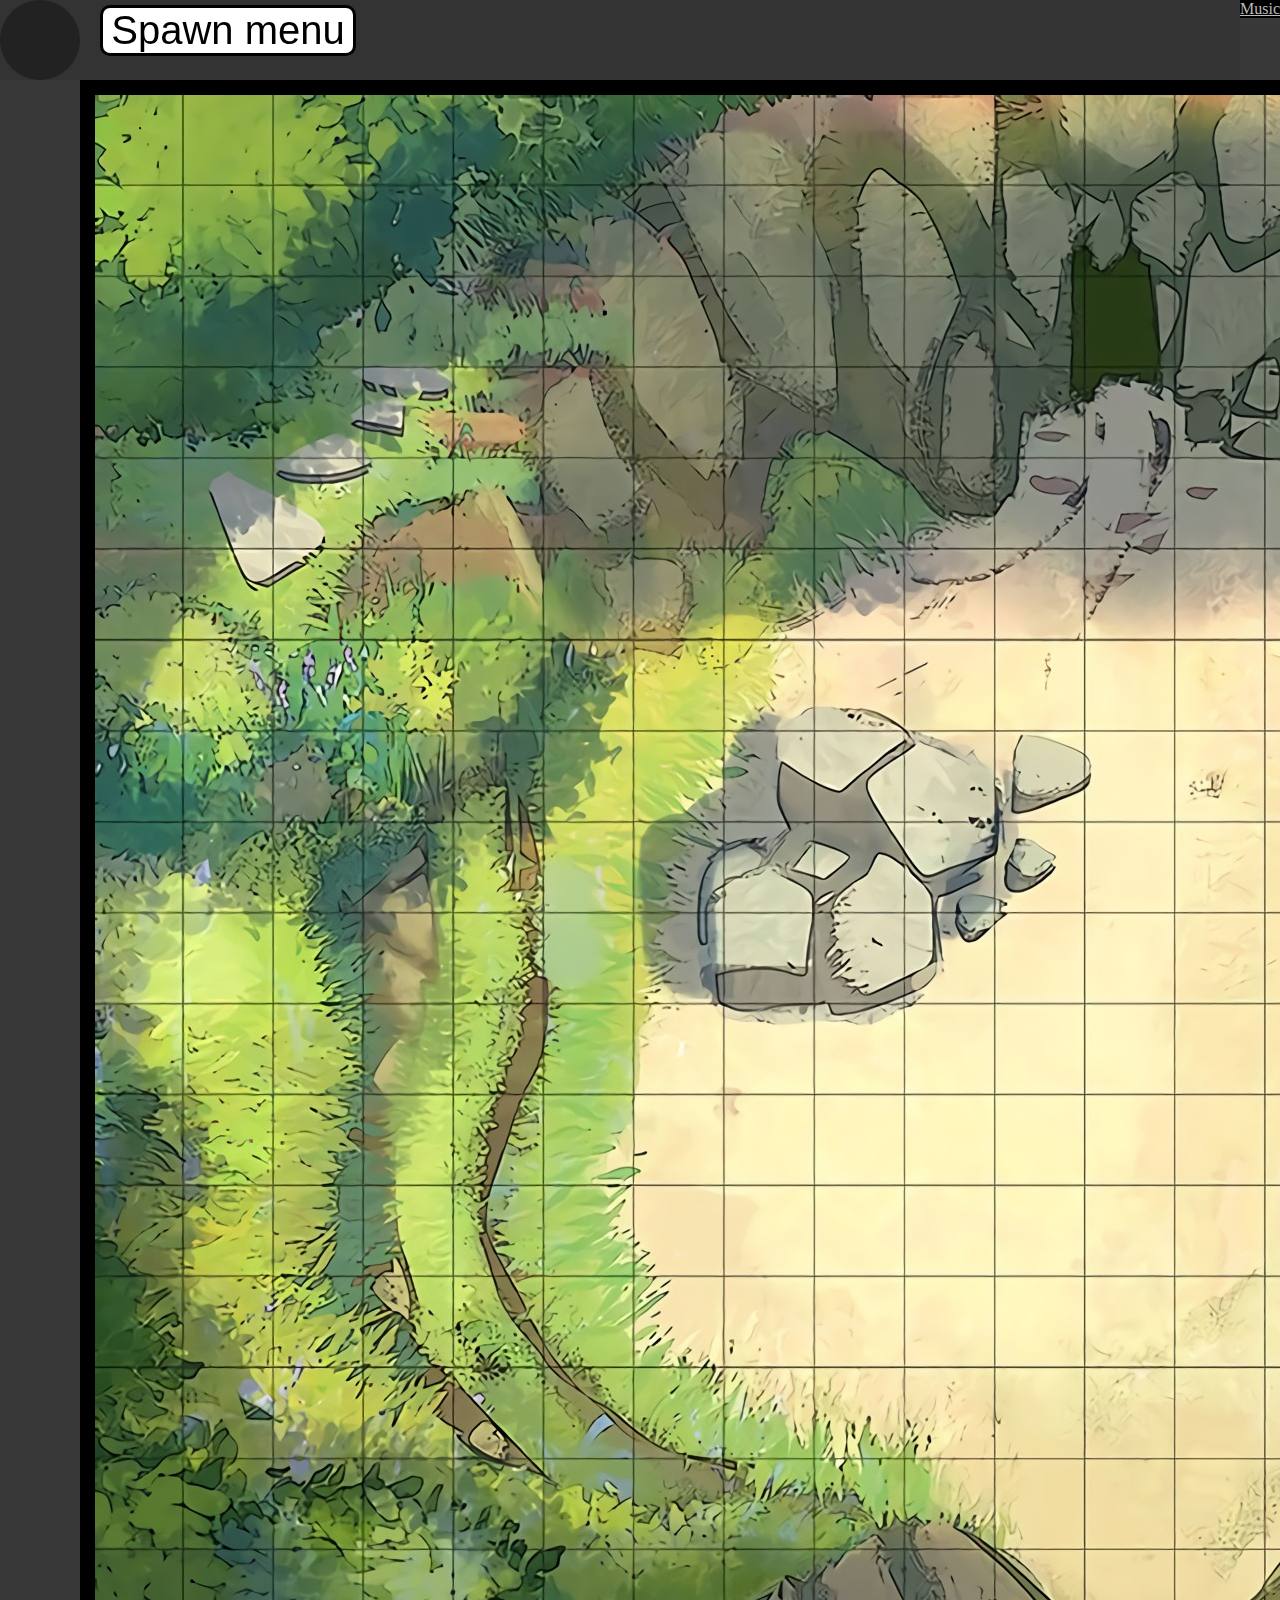
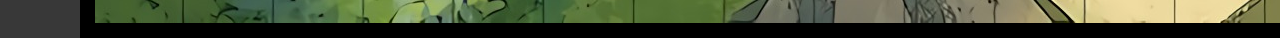
<file: index.html>
<!DOCTYPE html>
<html lang="en">
<head>
    <meta charset="utf-8">
    <link rel="shortcut icon" href="assets/icon.png">
    <link rel="stylesheet" href="css/styles.css" class="">
    <title>DnD</title>
</head>
<body ondragover="drag_over(event)" ondrop="drop(event)">
    <a href="music.html" class="music-button">Music</a>
    <ul class="top-box" id="list" list-style: none>
        <li class="spawn-place" draggable="false"></li>
        <!-- <li class="item" id="txt1" draggable="true" ondragstart="drag_start(event)"><img class="img" src="assets/Chars/Humanoids/Archer12.png" draggable="false"></li><br>
        <li class="item" id="txt2" draggable="true" ondragstart="drag_start(event)"><img class="img" src="assets/Chars/Humanoids/Bard1.png" draggable="false"></li><br>
        <li class="item" id="txt3" draggable="true" ondragstart="drag_start(event)"><img class="img" src="assets/Chars/Animals/Agresive/Wolf1.png" draggable="false"></li>       -->
  </ul>
    <div class="menu">
        <a href="" class="menu-button">Spawn menu</a>
        
        <nav class="menu-nav">
            <button onclick="changeText2(this)" class="menu-item" slot="assets/Chars/Players/Rangers/Elf_M.png">Elf Male</button>
            <button onclick="changeText2(this)" class="menu-item" slot="assets/Chars/Players/Rangers/Elf_W.png">Elf Female</button>
            <button onclick="changeText2(this)" class="menu-item" slot="assets/Chars/Players/Rangers/Half-elf_M.png">Half-elf Male</button>
            <button onclick="changeText2(this)" class="menu-item" slot="assets/Chars/Players/Rangers/Half-elf_W.png">Half-elf Female</button>
            <button onclick="changeText2(this)" class="menu-item" slot="assets/Chars/Players/Rangers/Human_M.png">Human Male</button>
            <button onclick="changeText2(this)" class="menu-item" slot="assets/Chars/Players/Rangers/Human_W.png">Human Female</button>
            <button onclick="changeText2(this)" class="menu-item" slot="assets/Chars/Players/Rangers/Elf_W.png">Archer 7</button>
            <button onclick="changeText2(this)" class="menu-item" slot="assets/Chars/Players/Rangers/Elf_W.png">Archer 8</button>
            <button onclick="changeText2(this)" class="menu-item" slot="assets/Chars/Players/Rangers/Elf_W.png">Archer 9</button>
            <button onclick="changeText2(this)" class="menu-item" slot="assets/Chars/Players/Rangers/Elf_W.png">Archer 10</button>
            <button onclick="changeText2(this)" class="menu-item" slot="assets/Chars/Players/Rangers/Elf_W.png">Archer 11</button>
            <button onclick="changeText2(this)" class="menu-item" slot="assets/Chars/Players/Rangers/Elf_W.png">Archer 12</button>
            <button onclick="changeText2(this)" class="menu-item" slot="assets/Chars/Players/Rangers/Elf_W.png">Archer 13</button>
            <button onclick="changeText2(this)" class="menu-item" slot="assets/Chars/Humanoids/Assassins/Assassin1.png">Assassin 1</button>
            <button onclick="changeText2(this)" class="menu-item" slot="assets/Chars/Humanoids/Assassins/Assassin2.png">Assassin 2</button>
            <button onclick="changeText2(this)" class="menu-item" slot="assets/Chars/Humanoids/Assassins/Assassin3.png">Assassin 3</button>
        </nav>
        <div class="preview" height="160" width="160">
            <img class="img big" height="160" width="160" id="previewimg" src="assets/Chars/Players/Rangers/Human_W.png" draggable="false">
        </div>
    </div>

    
    	<div class="screen"><img class="ibg" src="assets/map2.jpg"></div>
    <script src="js/jquery.min.js"></script>
    <script src="js/main.js"></script>
</body>
</html>
</file>
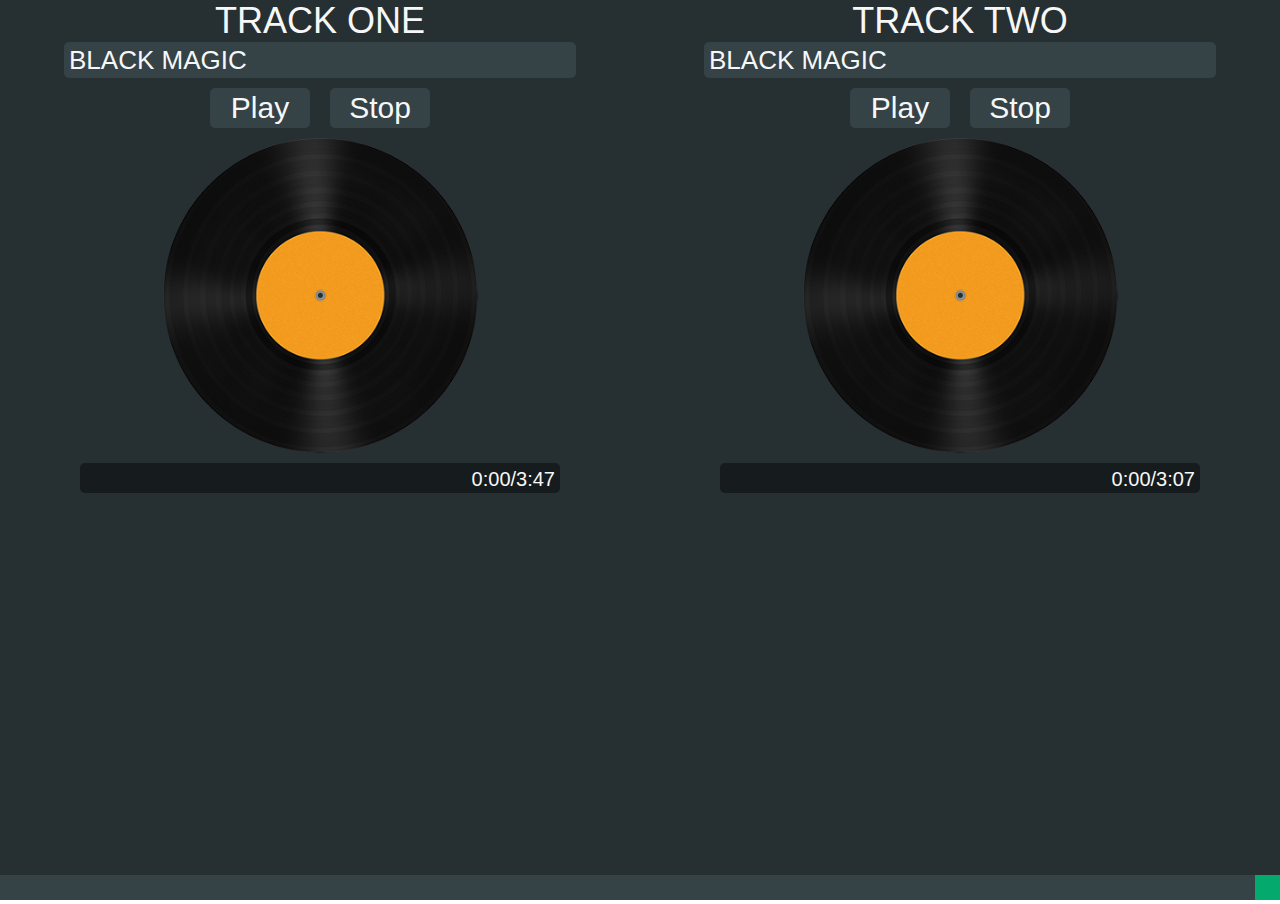
<file: music.html>
<!DOCTYPE html>
<html lang="en">
<head>
		<meta charset="utf-8">
		<link rel="shortcut icon" href="assets/icon.png">
		<link rel="stylesheet" href="css/music.css">
		<title>DnD</title>
</head>
<body>
	<!-- <div class="name">
			<p class="" id="name1">FACK</p>
			<p class="" id="name2">BLACK MAGIC</p>
	</div> -->
  <div class="lists"><div class="sublist">
		<div class="lable">TRACK ONE</div>
				<select class="d1" name="d1" id="d1">
						<option value="assets\MUSIC\BLACK MAGIC.mp3">Black magic</option>
						<option value="assets\MUSIC\CLEANIN' OUT MY CLOSET.mp3">CLEANIN' OUT MY CLOSET</option>
						<option value="assets\MUSIC\FACK.mp3">FACK</option>
						<option value="assets\MUSIC\GODZILLA.mp3">GODZILLA</option>
						<option value="assets\MUSIC\Forgot About Dre.mp3">Forgot About Dre</option>
						<option value="assets\MUSIC\GANGSTA'S PARADISE.mp3">GANGSTA'S PARADISE</option>
						<option value="assets\MUSIC\Get Low.mp3">Get Low</option>
						<option value="assets\MUSIC\SAN ANDREAS.mp3">GTA Sa</option>
						<option value="assets\MUSIC\GTA IV.mp3">GTA IV</option>
						<option value="assets\MUSIC\LOSE YOURSELF.mp3">LOSE YOURSELF</option>
						<option value="assets\MUSIC\MY BAND.mp3">MY BAND</option>
						<option value="assets\MUSIC\NIGHT CITY.mp3">NIGHT CITY</option>
						<option value="assets\MUSIC\RICK & MORTY.mp3">RICK & MORTY</option>
						<option value="assets\MUSIC\RIDIN.mp3">RIDIN'</option>
						<option value="assets\MUSIC\ROCKSTAR.mp3">ROCKSTAR</option>
						<option value="assets\MUSIC\STAN.mp3">STAN</option>
						<option value="assets\MUSIC\STRANGER THINGS.mp3">STRANGER THINGS</option>
						<option value="assets\MUSIC\GODFATHER.mp3">GODFATHER</option>
						<option value="assets\MUSIC\NONE.mp3">NONE</option>

				</select>
				<div class="cntrls">
						<button class="button-play" onclick="Set(1)">Play</button>
						<button class="button-play" onclick="Set(10)">Stop</button>
				</div>
				<img class="plate" id="plate1" src="assets\vinyl.webp">
				<div class="pbar"><div class="pbar-in" id="pb1"></div><span id="t1" class="time">0:11/3:16</span></div>
		</div><div class="sublist">
				<span class="lable">TRACK TWO</span>
				<select class="d2" name="d2" id="d2">
					<option value="assets\MUSIC\BLACK MAGIC.mp3">Black magic</option>
					<option value="assets\MUSIC\CLEANIN' OUT MY CLOSET.mp3">CLEANIN' OUT MY CLOSET</option>
					<option value="assets\MUSIC\FACK.mp3">FACK</option>
					<option value="assets\MUSIC\GODZILLA.mp3">GODZILLA</option>
					<option value="assets\MUSIC\Forgot About Dre.mp3">Forgot About Dre</option>
					<option value="assets\MUSIC\GANGSTA'S PARADISE.mp3">GANGSTA'S PARADISE</option>
					<option value="assets\MUSIC\Get Low.mp3">Get Low</option>
					<option value="assets\MUSIC\SAN ANDREAS.mp3">GTA Sa</option>
					<option value="assets\MUSIC\GTA IV.mp3">GTA IV</option>
					<option value="assets\MUSIC\LOSE YOURSELF.mp3">LOSE YOURSELF</option>
					<option value="assets\MUSIC\MY BAND.mp3">MY BAND</option>
					<option value="assets\MUSIC\NIGHT CITY.mp3">NIGHT CITY</option>
					<option value="assets\MUSIC\RICK & MORTY.mp3">RICK & MORTY</option>
					<option value="assets\MUSIC\RIDIN.mp3">RIDIN'</option>
					<option value="assets\MUSIC\ROCKSTAR.mp3">ROCKSTAR</option>
					<option value="assets\MUSIC\STAN.mp3">STAN</option>
					<option value="assets\MUSIC\STRANGER THINGS.mp3">STRANGER THINGS</option>
					<option value="assets\MUSIC\GODFATHER.mp3">GODFATHER</option>
					<option value="assets\MUSIC\NONE.mp3">NONE</option>
				</select>
				<div class="cntrls">
						<button class="button-play" onclick="Set(2)">Play</button>
						<button class="button-play" onclick="Set(20)">Stop</button>
				</div>
				<img class="plate" id="plate2" src="assets\vinyl.webp">
				<div class="pbar"><div class="pbar-in" id="pb2"></div><span id="t2" class="time">0:11/3:16</span></div>
		</div></div>
		<div class="slidecontainer">
				<input type="range" min="0" max="100" value="100" class="slider" id="volume">
			</div>


		
		<audio id="audio1" loop>
				<source id="s1" src="assets\MUSIC\FACK.mp3">
		</audio>
		<audio id="audio2" loop>
				<source id="s2" src="assets\MUSIC\BLACK MAGIC.mp3">
		</audio>
		<script src="js/jquery.min.js"></script>
		<script src="js/music.js"></script>
</body>
</file>
<file: css/styles.css>
li {
    position: absolute;
    list-style: none;

}
.spawn-place{
    height: 80px;
    width: 80px;
    background-color: #222;
    border-radius: 50%;
    font-size: 100px;
    text-align: center;
    color: #fff;

}
.spawn-img{
    margin: 0;
    height: 80;
    width:80;
}
.screen{
    height: 100vh;
    padding: 0;
    margin: 0;
    margin-left: 80px;
}
.item{
    height: 80px;
    width: 80px;
    border-radius: 50%;
    background: #000;
    margin: 0px;
}
.img{
    pointer-events:none;
    height: 80px;
    width: 80px;
}
.item:hover{
    box-shadow:
    0 0 15px 0px #fff
}
body{
    -webkit-touch-callout: none; /* iOS Safari */
-webkit-user-select: none; /* Safari */
-khtml-user-select: none; /* Konqueror HTML */
-moz-user-select: none; /* Firefox */
-ms-user-select: none; /* Internet Explorer/Edge */
    user-select: none; /* Non-prefixed version, currently
                          supported by Chrome and Opera */
    padding: 0;
    margin: 0;
    /* background: url(assets/map2.jpg); */
    background: #383838
    
    
}.ibg{
    border:black 15px solid;
    display: flex;
    /* margin: auto; */
}
.top-box{
    height: 80px;
    background: #333;
    margin: 0px;
    display: flex;
    padding: 0px;
}

.menu {
    position: absolute;
    left: 100px;
    top: 0px;
}
.menu-button {
    position: fixed;
    z-index: 30;
    background-color: #fff;
    width: 250px;
    height: 45px;
    text-align: center;
    font-size:40px;
    font-family:Arial, Helvetica, sans-serif;
    text-decoration: none;
    color: black;
    border:3px black solid;
    border-radius:  10px;
    margin-top: 5px;
}
.menu-nav {
    position: fixed;
    z-index: 20;
    display: flex;
    flex-flow: column;
    height: 500px;
    width: 200px;
    background-color: #fff;
    overflow-y: auto;
    margin-top: 80px;
    left: -20%;
    transition: 0.3s;
    border: 5px #333 solid;
    border-radius: 15px;
    padding: 0px;
   
    
}
.menu-nav::-webkit-scrollbar {
display: none;
}
.menu-item {
    padding: 5px;
    /* margin-bottom: 5px;  */
    font-size: 22px;
    /* text-transform: uppercase; */
    color: #000;
    align-self:stretch;
    text-align: center;
    border: 3px solid #383838;
    margin: 2.5px;
    border-radius: 10px;
    
    
}
.menu-item:hover,.menu-item:active{
    background: #bbb;
}
.menu-item:active{
    background: #888;
}
.menu-active .menu-nav {
    left: 10px;
}
.preview {
    position: fixed;
    left: -20%;
    top:80px;
    width: 160px;
    height: 160px;
    border: 2px solid #fff;
    border-radius: 50%;
    transition: 0.3s;
}
.menu-item .char-img {
    position: fixed;
    left: -10%;
}
.big{
    height: 160px;
    width: 160px;;
}
.music-button{
    float: right;
    background: #000;
    color: #bbb;
}
</file>
<file: css/music.css>
html{
  font-family: sans-serif;
}
audio{
    margin: 0px;
    width: 100%;
}
.TitleGroup{
    align-items: center;
    flex-wrap: nowrap;
    background: #161B1D;
    text-align: center;
    
  
}
.Name{
    width: 40vw;
    background: #262F32;
    color: #F7F7F7;
    padding: 10px;
    margin:10px 25px;
    text-align: center;
    display: inline-block;
    align-self:center;
    white-space: nowrap;
    border-radius: 5px;
    font-family: sans-serif;
}
body{
    padding: 0px;
    margin: 0px;
    display: table;
    height: 100%;
    width: 100%;
    margin:0px;
}
.ListsGroup{
    align-items: center;
    flex-wrap: nowrap;
    background: #262F32;
    text-align: center;
    height:56px;
    vertical-align:middle;
    padding-top: 10px;
}

 select{
    -webkit-appearance: none;
    -moz-appearance: none;
    appearance: none;
    height: 36px;
     width: 40vw;
     box-sizing: border-box;
     font-size: 26px;
     margin-left: auto;
  margin-right: auto;
  display: table;
  background-color:#354246 ;
  border: 0px;
  border-radius: 5px;
  padding: 0px 5px;
  color: #F7F7F7;
  text-transform: uppercase;
  


 }
 .sublist{
     width: 50%;
     height: auto;
     background: #262F32;
     color: #f7f7f7;
     display:inline-block;
     margin: 0px;
    padding: 0px;
    white-space:nowrap;
    margin: auto;

     
 }
 .lists{
   background-color: #262F32;
  position:absolute;
  top:0px;
  right:0px;
  bottom:25px;
  left:0px;
 }
 .lable{
     display: table;
     margin: auto;
     font-size: 36px;
     color:#F7F7F7 ;
     font-family: sans-serif;

 }
 .button-play{
    margin:15px auto;
    display: table;
    width: 100px;
    height: 40px;
    border-radius: 5px;
    border:0px;
    background-color:#354246;
    color: #F7F7F7;
    font-size: 30px;
    font-family: sans-serif;
 }
 .button-play:hover{
     box-shadow: 0px 0px 10px 4px white;
 }
 .button-play:active{
    box-shadow: 0px 0px 10px 4px gray;
    background-color: #262F32;
 }




 .slidecontainer {
    width: 100%; /* Width of the outside container */
    margin: 0px;
    padding: 0px;
    height: 25px;
    position: absolute;
    bottom: 0;
    border-radius: 0px;
  }
  
  /* The slider itself */
  .slider {
    -webkit-appearance: none;  /* Override default CSS styles */
    appearance: none;
    width: 100%; /* Full-width */
    height: 25px; /* Specified height */
    background: #354246; /* Grey background */
    outline: none; /* Remove outline */
    -webkit-transition: .2s; /* 0.2 seconds transition on hover */
    transition: opacity .2s;
    margin: 0px;
    padding: 0px;
    border-radius: 0px;
  }
  
  /* Mouse-over effects */
  .slider:hover {
    background: #354246;
    margin: 0px;
  }
  
  /* The slider handle (use -webkit- (Chrome, Opera, Safari, Edge) and -moz- (Firefox) to override default look) */
  .slider::-webkit-slider-thumb {
    -webkit-appearance: none; /* Override default look */
    appearance: none;
    width: 25px; /* Set a specific slider handle width */
    height: 25px; /* Slider handle height */
    background: #04AA6D; /* Green background */
    cursor: pointer; /* Cursor on hover */
    margin: 0px;
  }
  
  .slider::-moz-range-thumb {
    width: 25px; /* Set a specific slider handle width */
    height: 25px; /* Slider handle height */
    background: #04AA6D; /* Green background */
    cursor: pointer; /* Cursor on hover */
    margin: 0px;
  }

  .plate{
    height: 35vmin;
    width: 35vmin;
    display: table;
    margin: auto;
    border-radius: 50%;
  }

  .pbar{
    height: 30px;
    width: 75%;
    background-color: #161B1D;
    display: table;
     margin: 10px auto ;
     border-radius: 5px;
  }
  .pbar-in{
    height: 100%;
    width: 50%;
    background-color: #04AA6D;
    border-radius: 5px;
  }
  .cntrls{
    display: flex;
    justify-content: center;
    align-items: center;
  }
  .button-play{
    margin: 10px 10px;
  }
  .time{
    float: right;
    margin-top: -25px;
    margin-right: 5px;
    font-size: 20px;
  }
option{
  text-transform: uppercase;
}
</file>
